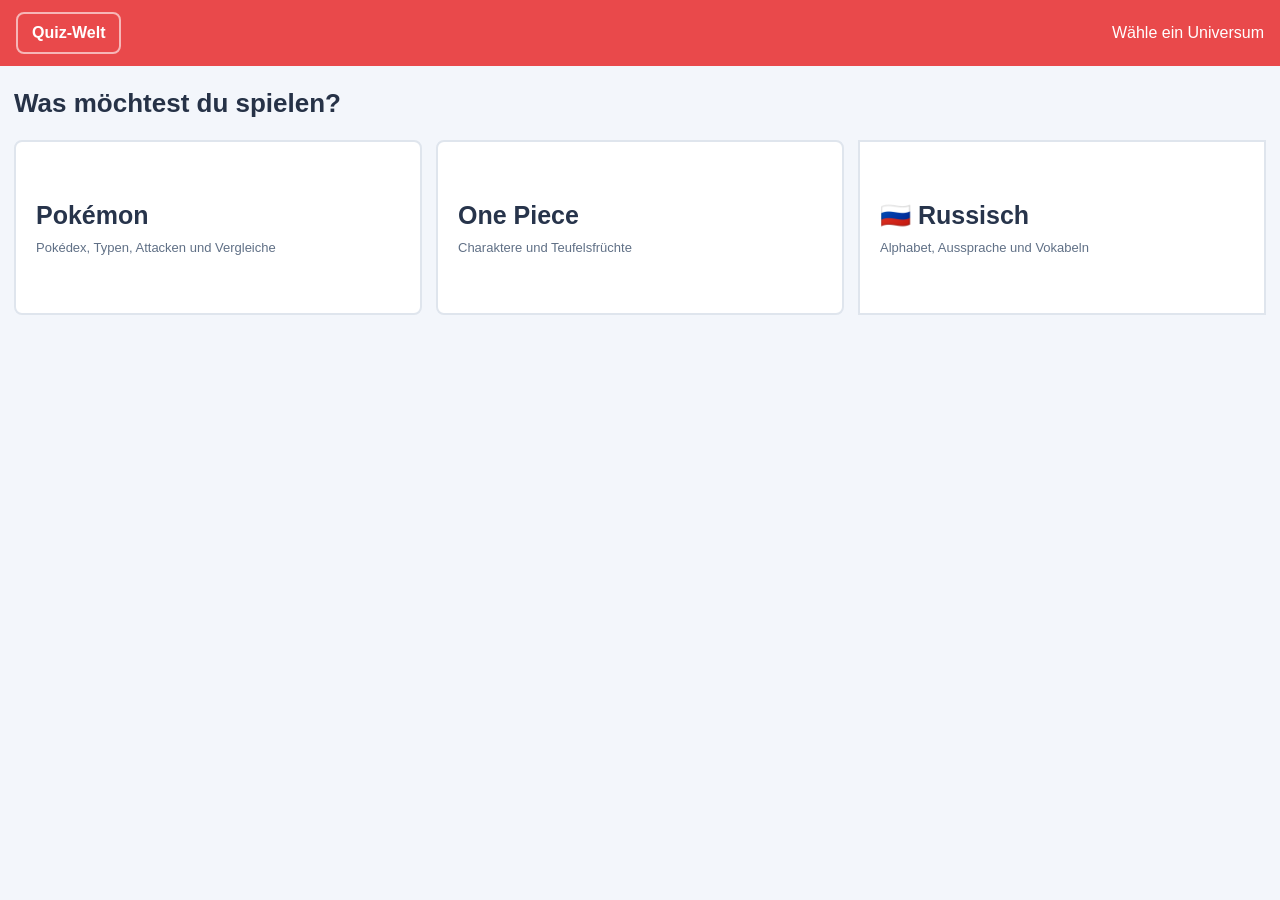
<file: index.html>
<!DOCTYPE html>
<html lang="de">

<head>
    <meta charset="UTF-8">

    <meta name="viewport"
          content="width=device-width, initial-scale=1.0">

    <meta name="theme-color" content="#e9494b">

    <title>Pokémon & One Piece Quiz</title>

    <link rel="manifest"
          href="./manifest.webmanifest">

    <link rel="apple-touch-icon"
          href="./icons/icon-192.png">

    <link rel="stylesheet" href="style.css">
    <link rel="stylesheet" href="mobile.css">

    <!-- DATENBANKEN -->
    <script src="js/daten.js" defer></script>
    <script src="js/onepiece-daten.js" defer></script>
    <script src="js/onepiece-episoden.js" defer></script>
    <script src="js/attacken-daten.js" defer></script>

    <!-- HILFSFUNKTIONEN -->
    <script src="js/hilfe.js" defer></script>
    <script src="js/timer.js" defer></script>
    <script src="js/vorschlaege.js" defer></script>

    <!-- SPIELMODI -->
    <script src="js/modi-namen.js" defer></script>
    <script src="js/modi-typen.js" defer></script>
    <script src="js/modi-attacken.js" defer></script>
    <script src="js/modi-vergleich.js" defer></script>
    <script src="js/onepiece-spiele.js" defer></script>

    <!-- HAUPTPROGRAMM -->
    <script src="js/app.js" defer></script>
</head>

<body>

    <header class="kopf">

        <button id="zur-welt"
                class="logo"
                type="button">
            Quiz-Welt
        </button>

        <span id="kopf-hinweis">
            Wähle ein Universum
        </span>

    </header>

    <main>

        <!-- ================================= -->
        <!-- STARTSEITE -->
        <!-- ================================= -->

        <section id="seite-welt">

            <h1>Was möchtest du spielen?</h1>

            <div class="welten">

                <button id="welt-pokemon"
                        class="welten-karte"
                        type="button">

                    <strong>Pokémon</strong>

                    <span>
                        Pokédex, Typen, Attacken und Vergleiche
                    </span>

                </button>

                <button id="welt-onepiece"
                        class="welten-karte"
                        type="button">

                    <strong>One Piece</strong>

                    <span>
                        Charaktere und Teufelsfrüchte
                    </span>

                </button>

                <!-- NEU: RUSSISCH -->

                <a href="./russisch.html"
                   class="welten-karte"
                   style="text-decoration:none">

                    <strong>🇷🇺 Russisch</strong>

                    <span>
                        Alphabet, Aussprache und Vokabeln
                    </span>

                </a>

            </div>
        </section>


        <!-- ================================= -->
        <!-- POKÉMON-MENÜ -->
        <!-- ================================= -->

        <section id="seite-pokemon" hidden>

            <button id="pokemon-zurueck"
                    class="sekundaer"
                    type="button">
                ← Startseite
            </button>

            <h1>Pokémon Quiz</h1>

            <p id="lade-status" role="status">
                Pokédex wird geladen …
            </p>

            <div id="pokemon-einstellungen"
                 class="einstellungen"
                 hidden>

                <label for="max-generation">

                    <strong>
                        Bis zu welcher Generation
                        hast du gespielt?
                    </strong>

                </label>

                <select id="max-generation">

                    <option value="">
                        Bitte auswählen …
                    </option>

                </select>

                <strong>
                    Welche Generationen möchtest du üben?
                </strong>

                <div class="auswahl-aktionen">

                    <button id="alle-generationen"
                            class="sekundaer"
                            type="button">
                        Alle Generationen
                    </button>

                    <button id="keine-generationen"
                            class="sekundaer"
                            type="button">
                        Auswahl leeren
                    </button>

                </div>

                <div id="generationen-knopfe"
                     class="generationen"></div>

                <p id="umfang-info"
                   class="hinweis"></p>

            </div>


            <div id="modi-bereich" hidden>

                <h2>Pokédex und Namen</h2>

                <div class="modi">

                    <button data-modus="frei"
                            type="button">
                        <strong>Frei</strong>
                        <span>Pokémon frei erraten</span>
                    </button>

                    <button data-modus="reihe"
                            type="button">
                        <strong>Reihenfolge</strong>
                        <span>Mit optionalem Hardcore-Modus</span>
                    </button>

                    <button data-modus="de-en"
                            type="button">
                        <strong>Deutsch → Englisch</strong>
                        <span>Pokémon-Namen übersetzen</span>
                    </button>

                    <button data-modus="en-de"
                            type="button">
                        <strong>Englisch → Deutsch</strong>
                        <span>Pokémon-Namen übersetzen</span>
                    </button>

                </div>


                <h2>Pokémon-Typen</h2>

                <div class="modi">

                    <button data-modus="typen"
                            type="button">
                        <strong>Typen erkennen</strong>
                        <span>Typ-Symbole zuordnen</span>
                    </button>

                    <button data-modus="typ-zufall"
                            type="button">
                        <strong>Zufälliger Typ</strong>
                        <span>Passende Pokémon nennen</span>
                    </button>

                    <button data-modus="typ-wahl"
                            type="button">
                        <strong>Typ vervollständigen</strong>
                        <span>Alle Pokémon eines Typs finden</span>
                    </button>

                </div>


                <h2>Attacken</h2>

                <div class="modi">

                    <button data-modus="attacke-de-en"
                            type="button">
                        <strong>
                            Attacken Deutsch → Englisch
                        </strong>
                        <span>Attackennamen übersetzen</span>
                    </button>

                    <button data-modus="attacke-en-de"
                            type="button">
                        <strong>
                            Attacken Englisch → Deutsch
                        </strong>
                        <span>Attackennamen übersetzen</span>
                    </button>

                    <button data-modus="attacke-wer-frei"
                            type="button">
                        <strong>
                            Wer lernt diese Attacke?
                        </strong>
                        <span>Frei – Lernmethode wählbar</span>
                    </button>

                    <button data-modus="attacke-wer-reihe"
                            type="button">
                        <strong>
                            Wer lernt diese Attacke?
                        </strong>
                        <span>Reihenfolge</span>
                    </button>

                    <button data-modus="pokemon-attacken-frei"
                            type="button">
                        <strong>
                            Attacken eines Pokémon
                        </strong>
                        <span>
                            Frei – Level, TM, VM, Ei, Tutor …
                        </span>
                    </button>

                    <button data-modus="pokemon-attacken-reihe"
                            type="button">
                        <strong>
                            Attacken eines Pokémon
                        </strong>
                        <span>Reihenfolge</span>
                    </button>

                </div>


                <h2>Vergleichsquiz</h2>

                <div class="modi">

                    <button data-modus="pokemon-vergleich"
                            type="button">
                        <strong>Pokémon vergleichen</strong>
                        <span>
                            Farbe, Typen, Größe, Gewicht …
                        </span>
                    </button>

                </div>

            </div>
        </section>


        <!-- ================================= -->
        <!-- ONE-PIECE-MENÜ -->
        <!-- ================================= -->

        <section id="seite-onepiece" hidden>

            <button id="onepiece-zurueck"
                    class="sekundaer"
                    type="button">
                ← Startseite
            </button>

            <h1>One Piece Quiz</h1>

            <div class="einstellungen">

                <label for="onepiece-episode">
                    <strong>
                        Bis zu welcher Anime-Episode
                        hast du geschaut?
                    </strong>
                </label>

                <input id="onepiece-episode"
                       type="number"
                       min="1"
                       step="1"
                       placeholder="Beispiel: 650">

                <strong>
                    Wann werden Teufelsfrüchte freigeschaltet?
                </strong>

                <label>
                    <input type="radio"
                           name="op-freigabe"
                           value="erwaehnung">

                    Fruit Debut – Frucht erstmals gezeigt
                </label>

                <label>
                    <input type="radio"
                           name="op-freigabe"
                           value="anwendung"
                           checked>

                    Usage Debut – Fähigkeit erstmals genutzt
                </label>

                <button id="episode-speichern"
                        type="button">
                    Einstellungen übernehmen
                </button>

                <p id="episode-status"
                   class="hinweis"
                   role="status"></p>

            </div>


            <div id="onepiece-modi" hidden>

                <h2>Charaktere</h2>

                <div class="modi">

                    <button data-op-modus="op-vergleich"
                            type="button">
                        <strong>Charaktere vergleichen</strong>
                        <span>
                            Alter, Größe, Kopfgeld, Frucht, Arc
                        </span>
                    </button>

                </div>


                <h2>Teufelsfrüchte</h2>

                <div class="modi">

                    <button data-op-modus="op-frucht-sprache"
                            type="button">
                        <strong>
                            Teufelsfrüchte übersetzen
                        </strong>
                        <span>
                            Deutsch, Englisch, Japanisch
                        </span>
                    </button>

                    <button data-op-modus="op-frucht-anwender"
                            type="button">
                        <strong>Frucht → Anwender</strong>
                        <span>
                            Wer nutzt diese Frucht?
                        </span>
                    </button>

                    <button data-op-modus="op-anwender-frucht"
                            type="button">
                        <strong>Anwender → Frucht</strong>
                        <span>
                            Welche Frucht gehört zur Figur?
                        </span>
                    </button>

                </div>

                <p class="hinweis">
                    Die Episodenfilter benutzen deinen
                    lokalen Wiki-Datensatz.
                </p>

            </div>
        </section>


        <!-- ================================= -->
        <!-- SPIELBEREICH -->
        <!-- ================================= -->

        <section id="seite-spiel" hidden>

            <div class="spiel-kopf">

                <button id="spiel-zurueck"
                        class="sekundaer"
                        type="button">
                    ← Zurück
                </button>

                <h2 id="spiel-titel"></h2>

                <strong>
                    ⏱ <span id="spiel-timer">00:00</span>
                </strong>

            </div>

            <p id="spiel-umfang"
               class="hinweis"></p>

            <div id="spiel-inhalt"></div>

        </section>

    </main>


    <!-- SERVICE WORKER -->

    <script>

        if ("serviceWorker" in navigator) {

            window.addEventListener("load", async () => {

                try {

                    await navigator.serviceWorker.register(
                        "./sw.js"
                    );

                } catch (fehler) {

                    console.warn(
                        "Service Worker:",
                        fehler
                    );
                }
            });
        }
    </script>

</body>
</html>
</file>
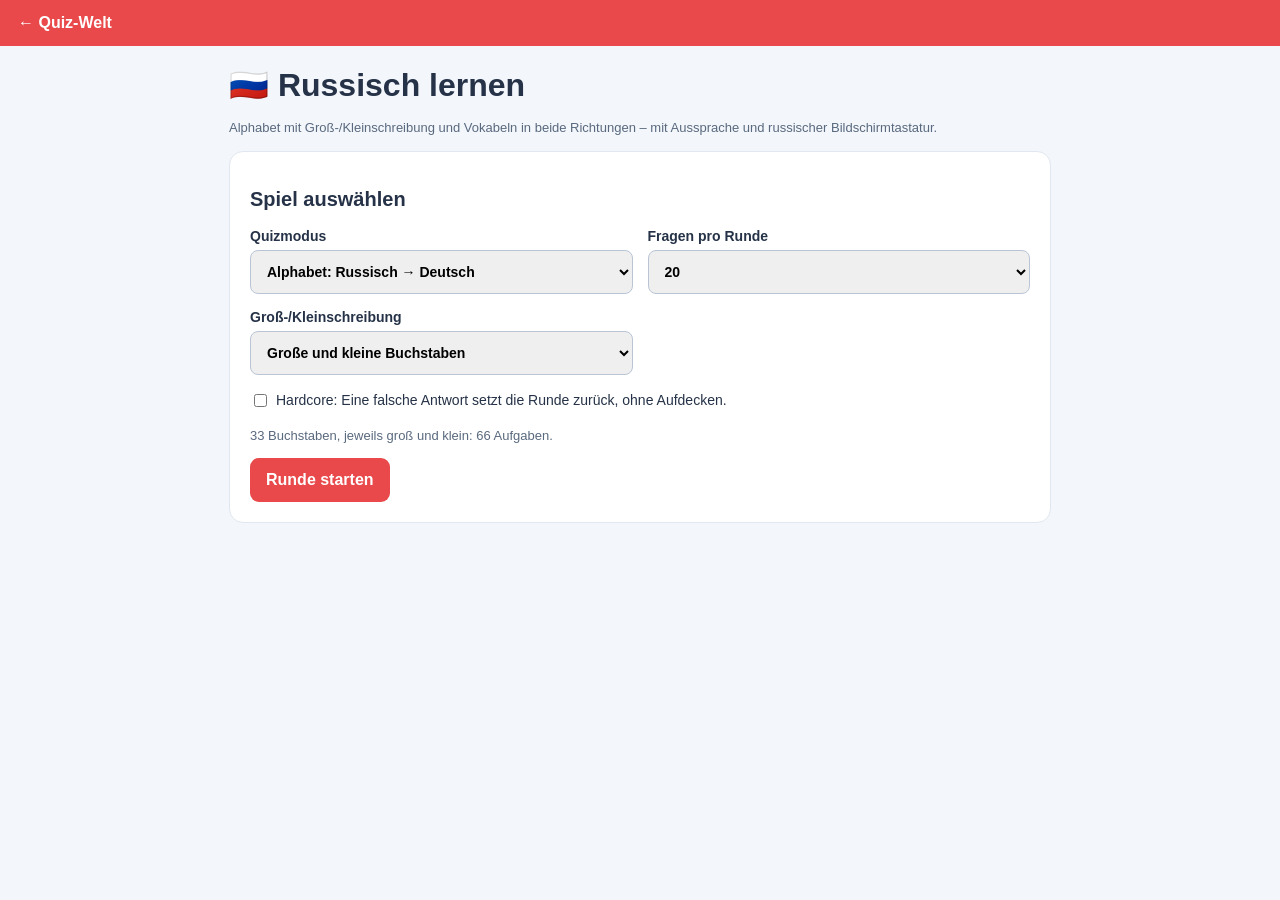
<file: russisch.html>
<!DOCTYPE html>
<html lang="de">
<head>
    <meta charset="UTF-8">
    <meta name="viewport" content="width=device-width, initial-scale=1">
    <meta name="theme-color" content="#e9494b">

    <title>Russisch lernen – Quiz-Welt</title>

    <link rel="manifest" href="./manifest.webmanifest">
    <link rel="apple-touch-icon" href="./icons/icon-192.png">

    <style>
        :root {
            font-family: Arial, sans-serif;
            color: #253247;
            background: #f3f6fb;
        }

        * {
            box-sizing: border-box;
        }

        body {
            margin: 0;
        }

        [hidden] {
            display: none !important;
        }

        header {
            background: #e9494b;
            color: white;
            padding: 14px 18px;
        }

        header a {
            color: white;
            text-decoration: none;
            font-weight: bold;
        }

        main {
            max-width: 850px;
            margin: 20px auto;
            padding: 0 14px 40px;
        }

        h1 {
            margin: 14px 0;
        }

        h2 {
            font-size: 20px;
        }

        .karte {
            background: white;
            border: 1px solid #e1e7ef;
            border-radius: 14px;
            padding: 20px;
            margin-bottom: 15px;
        }

        .auswahl {
            display: grid;
            grid-template-columns: repeat(2, minmax(0, 1fr));
            gap: 15px;
        }

        label {
            display: flex;
            flex-direction: column;
            gap: 6px;
            font-size: 14px;
            font-weight: bold;
        }

        label.zeile {
            flex-direction: row;
            align-items: center;
            font-weight: normal;
        }

        button,
        input,
        select {
            font: inherit;
        }

        input,
        select {
            padding: 12px;
            border: 1px solid #b9c5d5;
            border-radius: 8px;
            min-width: 0;
            width: 100%;
        }

        button {
            border: 0;
            border-radius: 9px;
            padding: 12px 16px;
            min-height: 44px;
            cursor: pointer;
            background: #e9494b;
            color: white;
            font-weight: bold;
        }

        button:hover:not(:disabled) {
            filter: brightness(0.95);
        }

        button:disabled {
            opacity: 0.55;
            cursor: not-allowed;
        }

        button.sekundaer {
            background: #5c6f87;
        }

        .hinweis {
            color: #59697e;
            font-size: 13px;
            line-height: 1.5;
        }

        .leiste {
            height: 9px;
            background: #e5eaf1;
            border-radius: 99px;
            overflow: hidden;
        }

        #ru-balken {
            height: 100%;
            width: 0;
            background: #e9494b;
            transition: width 0.15s;
        }

        .frage-etikett {
            color: #64748b;
            font-size: 13px;
            font-weight: bold;
        }

        #ru-frage {
            background: #f3f6fb;
            border-radius: 12px;
            padding: 25px 10px;
            margin: 10px 0;
            text-align: center;
            font-size: clamp(32px, 7vw, 56px);
            line-height: 1.4;
            overflow-wrap: anywhere;
        }

        #ru-aussprache {
            font-size: 15px;
            line-height: 1.5;
            color: #506179;
        }

        .ru-eingabe-zeile {
            display: flex;
            gap: 8px;
            margin: 14px 0;
        }

        .ru-eingabe-zeile input {
            flex: 1;
        }

        .ru-aktionen {
            display: flex;
            flex-wrap: wrap;
            gap: 9px;
            margin-top: 10px;
        }

        .meldung {
            min-height: 25px;
            font-weight: bold;
            margin: 14px 0 6px;
        }

        .ru-ok {
            color: #117a3b;
        }

        .ru-warn {
            color: #af6518;
        }

        #ru-tastatur {
            display: grid;
            gap: 6px;
            background: #eef2f8;
            padding: 10px;
            border-radius: 12px;
            margin: 12px 0;
        }

        .ru-tastenzeile {
            display: flex;
            justify-content: center;
            gap: 4px;
        }

        .ru-taste {
            flex: 1;
            min-width: 0;
            padding: 6px 0;
            min-height: 41px;
            border: 1px solid #cbd5e1;
            background: white;
            color: #27344b;
            border-radius: 6px;
            font-size: 16px;
        }

        .ru-sonder {
            font-size: 12px;
            background: #dce5f1;
        }

        :focus-visible {
            outline: 3px solid #287cc9;
            outline-offset: 2px;
        }

        @media (max-width: 600px) {
            .auswahl {
                grid-template-columns: 1fr;
            }

            .karte {
                padding: 14px;
            }

            .ru-taste {
                font-size: 14px;
                min-height: 39px;
            }

            .ru-eingabe-zeile {
                flex-wrap: wrap;
            }

            .ru-eingabe-zeile input {
                flex-basis: 100%;
                font-size: 16px;
            }
        }
    </style>

    <script src="./js/russisch-daten.js" defer></script>
    <script src="./js/russisch-spiele.js" defer></script>
</head>

<body>
    <header>
        <a href="./index.html">← Quiz-Welt</a>
    </header>

    <main>
        <h1>🇷🇺 Russisch lernen</h1>

        <p class="hinweis">
            Alphabet mit Groß-/Kleinschreibung und Vokabeln
            in beide Richtungen – mit Aussprache und
            russischer Bildschirmtastatur.
        </p>

        <section class="karte">
            <h2>Spiel auswählen</h2>

            <div class="auswahl">

                <label>
                    Quizmodus

                    <select id="ru-modus">
                        <option value="alpha-ru-de">
                            Alphabet: Russisch → Deutsch
                        </option>

                        <option value="alpha-de-ru">
                            Alphabet: Deutsch → Russisch
                        </option>

                        <option value="vocab-ru-de">
                            Vokabeln: Russisch → Deutsch
                        </option>

                        <option value="vocab-de-ru">
                            Vokabeln: Deutsch → Russisch
                        </option>
                    </select>
                </label>

                <label>
                    Fragen pro Runde

                    <select id="ru-anzahl">
                        <option value="10">10</option>
                        <option value="20" selected>20</option>
                        <option value="50">50</option>
                        <option value="alle">Alle</option>
                    </select>
                </label>

                <label id="ru-buchstaben-feld">
                    Groß-/Kleinschreibung

                    <select id="ru-buchstaben">
                        <option value="beide">
                            Große und kleine Buchstaben
                        </option>

                        <option value="gross">
                            Nur Großbuchstaben
                        </option>

                        <option value="klein">
                            Nur Kleinbuchstaben
                        </option>
                    </select>
                </label>

                <label id="ru-wortschatz-feld" hidden>
                    Vokabelumfang

                    <select id="ru-wortschatz">
                        <option value="100">
                            Erste 100 Vokabeln
                        </option>

                        <option value="200">
                            Erste 200 Vokabeln
                        </option>

                        <option value="alle">
                            Alle verfügbaren Vokabeln
                        </option>
                    </select>
                </label>
            </div>

            <p>
                <label class="zeile">
                    <input id="ru-hardcore"
                           type="checkbox"
                           style="width:auto">

                    Hardcore: Eine falsche Antwort setzt die
                    Runde zurück, ohne Aufdecken.
                </label>
            </p>

            <p class="hinweis" id="ru-dateninfo"></p>

            <button id="ru-start" type="button">
                Runde starten
            </button>
        </section>

        <section id="ru-spiel" class="karte" hidden>

            <p id="ru-fortschritt"
               class="frage-etikett"></p>

            <div class="leiste">
                <div id="ru-balken"></div>
            </div>

            <p class="frage-etikett"
               id="ru-frage-label"></p>

            <div id="ru-frage"></div>

            <p id="ru-aussprache"></p>

            <button id="ru-hoeren"
                    class="sekundaer"
                    type="button">
                🔊 Russisch anhören
            </button>

            <form id="ru-formular"
                  class="ru-eingabe-zeile">

                <input id="ru-eingabe"
                       type="text"
                       autocomplete="off"
                       autocapitalize="off"
                       autocorrect="off"
                       spellcheck="false"
                       aria-label="Deine Antwort">

                <button id="ru-pruefen" type="submit">
                    Prüfen ↵
                </button>
            </form>

            <div id="ru-tastatur"
                 aria-label="Russische Bildschirmtastatur"
                 hidden></div>

            <p id="ru-meldung"
               class="meldung"
               role="status"></p>

            <div class="ru-aktionen">
                <button id="ru-aufdecken"
                        class="sekundaer"
                        type="button">
                    Lösung aufdecken
                </button>

                <button id="ru-weiter"
                        type="button"
                        hidden>
                    Nächste Frage
                </button>
            </div>

            <p class="hinweis" id="ru-statistik"></p>

            <p class="hinweis">
                Die schriftliche Aussprache ist vereinfacht.
                Die Sprachausgabe hängt von den russischen
                Stimmen deines Geräts ab. Bei kyrillischen
                Aufgaben zählt die Groß-/Kleinschreibung
                nur im Alphabetquiz.
            </p>

        </section>
    </main>

    <script>
        if ("serviceWorker" in navigator) {
            window.addEventListener("load", () =>
                navigator.serviceWorker.register("./sw.js")
                    .catch(console.warn)
            );
        }
    </script>
</body>
</html>
</file>
<file: style.css>
/* =========================================
   1. GRUNDLAYOUT
   ========================================= */

:root {
    font-family: Arial, sans-serif;
    color: #263247;
    background: #f3f6fb;
}

* {
    box-sizing: border-box;
}

body {
    margin: 0;
}

[hidden] {
    display: none !important;
}

.kopf {
    display: flex;
    align-items: center;
    justify-content: space-between;
    gap: 16px;

    padding: 12px max(
        16px,
        calc((100vw - 1400px) / 2)
    );

    background: #e9494b;
    color: white;
}

.logo {
    background: transparent;
    color: white;
    border: 2px solid #ffffff99;
    font-weight: bold;
}

main {
    max-width: 1400px;
    margin: 14px auto;
    padding: 0 14px 30px;
}

h1 {
    font-size: 26px;
}

h2 {
    margin: 18px 0 12px;
    font-size: 21px;
}

h3 {
    font-size: 16px;
}

p {
    line-height: 1.4;
}


/* =========================================
   2. EINGABEN UND BUTTONS
   ========================================= */

button,
input,
select {
    font: inherit;
}

button {
    padding: 10px 14px;
    border: none;
    border-radius: 8px;
    background: #e9494b;
    color: white;
    cursor: pointer;
}

button:hover:not(:disabled) {
    filter: brightness(0.94);
}

button:disabled {
    opacity: 0.5;
    cursor: not-allowed;
}

button:focus-visible,
input:focus-visible,
select:focus-visible {
    outline: 3px solid #4b86db;
    outline-offset: 2px;
}

input,
select {
    padding: 10px;
    border: 1px solid #bdc7d3;
    border-radius: 8px;
    min-width: 0;
}

.sekundaer {
    background: #64748b;
}

.aufgeben {
    background: #c8750d;
}

.hinweis {
    color: #657185;
    font-size: 13px;
}

.meldung {
    min-height: 24px;
    margin: 8px 0;
    color: #177744;
    font-size: 13px;
    font-weight: bold;
}

.meldung::after {
    content: attr(data-fortschritt);
    float: right;
    color: #4e5d72;
}

.fortschritt,
.statistik {
    font-size: 14px;
    font-weight: bold;
    color: #64748b;
}

.aktionen,
.auswahl-aktionen,
.generationen {
    display: flex;
    flex-wrap: wrap;
    gap: 8px;
}


/* =========================================
   3. STARTSEITEN UND MENÜS
   ========================================= */

.welten,
.modi {
    display: grid;

    grid-template-columns: repeat(
        auto-fit,
        minmax(220px, 1fr)
    );

    gap: 14px;
}

.welten-karte,
.modi button {
    min-height: 110px;
    padding: 20px;

    background: white;
    color: #27344b;
    border: 2px solid #dfe5ed;

    text-align: left;

    display: flex;
    flex-direction: column;
    justify-content: center;
    align-items: flex-start;
    gap: 10px;
}

.welten-karte {
    min-height: 175px;
}

.welten-karte strong {
    font-size: 25px;
}

.modi button strong {
    font-size: 17px;
}

.welten-karte span,
.modi button span {
    color: #607086;
    font-size: 13px;
}

.welten-karte:hover,
.modi button:hover {
    border-color: #e9494b;
}

.einstellungen {
    margin: 18px 0;
    padding: 18px;

    background: white;
    border-radius: 12px;

    display: flex;
    flex-direction: column;
    align-items: flex-start;
    gap: 12px;
}

.einstellungen select,
.einstellungen input[type="number"] {
    width: min(100%, 320px);
}

.generations-chip {
    background: #e4ebf5;
    border: 2px solid transparent;
    color: #27344b;
}

.generations-chip.aktiv {
    background: #e9494b;
    color: white;
    border-color: #b83235;
}


/* =========================================
   4. SPIELKOPF UND EINGABEN
   ========================================= */

.spiel-kopf {
    display: flex;
    flex-wrap: wrap;
    align-items: center;
    justify-content: space-between;
    gap: 12px;
}

.spiel-kopf h2 {
    margin: 0;
}

#spiel-timer {
    font-variant-numeric: tabular-nums;
}

.eingabe-leiste {
    display: flex;
    flex-wrap: wrap;
    align-items: center;
    gap: 9px;

    padding: 10px;
    border-radius: 10px;
    background: white;
}

.namen-eingabe {
    flex: 1;
    min-width: 190px;
}

.schatten-label,
.hardcore-label,
.uebung-label {
    display: inline-flex;
    align-items: center;
    gap: 6px;

    font-size: 13px;
    white-space: nowrap;
}

.hardcore-label {
    color: #b91c1c;
    font-weight: bold;
}


/* =========================================
   5. POKÉDEX-KARTEN
   ========================================= */

/*
 * Das normale Pokédex-Raster bleibt kompakt.
 * So passen möglichst viele Pokémon auf
 * einen Bildschirm.
 */

.dex-grid {
    display: grid;

    grid-template-columns: repeat(
        19,
        minmax(0, 1fr)
    );

    gap: 3px;
}

.pokemon-karte {
    min-width: 0;
    height: 57px;
    padding: 2px;

    border: 1px solid #dde4ec;
    border-radius: 5px;
    background: white;

    overflow: hidden;

    display: flex;
    flex-direction: column;
    justify-content: center;
    align-items: center;
}

.pokemon-karte.gefunden {
    background: #e1f6e5;
    border-color: #83c994;
}

.pokemon-karte.aufgedeckt {
    background: #ffe6e2;
    border-color: #e7a1a1;
}

.pokemon-karte.aktuell {
    outline: 2px solid #e9494b;
    outline-offset: -2px;
}

.dex-nummer {
    font-size: 9px;
    color: #8a96a5;
}

.karten-inhalt {
    flex: 1;
    width: 100%;
    min-height: 0;

    overflow: hidden;

    display: flex;
    flex-direction: column;
    align-items: center;
    justify-content: center;
}

.fragezeichen {
    font-size: 26px;
    color: #b7c1ce;
}

.mini-bild {
    max-width: 100%;
    height: 33px;
    object-fit: contain;
}

.mini-bild.schatten {
    filter: brightness(0);
    opacity: 0.85;
}

.mini-name {
    max-width: 100%;
    overflow: hidden;

    white-space: nowrap;
    text-overflow: ellipsis;

    font-size: 9px;
    font-weight: bold;
    text-align: center;
}


/* =========================================
   6. TYP-VERVOLLSTÄNDIGEN-RASTER
   ========================================= */

.typ-raster {
    grid-template-columns: repeat(
        auto-fill,
        minmax(85px, 1fr)
    );
}

.typ-raster .pokemon-karte {
    height: 100px;
}

.typ-raster .mini-bild {
    height: 58px;
}

.typ-raster .mini-name {
    font-size: 11px;
}

.zeit-etikett {
    font-size: 9px;
    color: #6a7687;
    white-space: nowrap;
}


/* =========================================
   7. ATTACKENQUIZ – GROSSE ERGEBNISKARTEN
   ========================================= */

/*
 * NEU:
 *
 * Das Attackenquiz besitzt bereits die Klasse
 * "antwort-raster".
 *
 * Deshalb können wir nur dessen Felder vergrößern,
 * ohne den normalen Pokédex zu verändern.
 */


/* Breiterer Spielbereich bei Ergebnis-Rastern */

.frage-karte:has(.antwort-raster:not(:empty)) {
    max-width: 1120px;
}


/* Größeres Raster mit weniger Spalten */

.antwort-raster {
    display: grid;

    grid-template-columns: repeat(
        auto-fill,
        minmax(min(100%, 180px), 1fr)
    );

    gap: 10px;
    margin-top: 14px;
}


/* Größere Karten */

.antwort-raster .pokemon-karte {
    width: 100%;

    height: auto;
    min-height: 96px;

    padding: 12px 10px;

    border-radius: 10px;
    border-width: 2px;

    overflow: visible;

    justify-content: center;
    align-items: center;
}


/* Inhalt darf vollständig angezeigt werden */

.antwort-raster .karten-inhalt {
    flex: 0 1 auto;

    width: 100%;
    height: auto;
    min-height: 65px;

    overflow: visible;

    display: flex;
    flex-direction: column;
    justify-content: center;
    align-items: center;

    gap: 6px;
}


/*
 * WICHTIGSTE ÄNDERUNG:
 *
 * Bisher hatten Attackennamen:
 * - eine Schriftgröße von 9px
 * - white-space: nowrap
 * - text-overflow: ellipsis
 *
 * Dadurch wurden längere Namen abgeschnitten.
 *
 * Jetzt:
 * - 15px Schriftgröße
 * - beliebig viele Textzeilen
 * - kein Abschneiden mehr
 */

.antwort-raster .mini-name {
    display: block;

    width: 100%;
    max-width: 100%;

    font-size: 15px;
    font-weight: 600;
    line-height: 1.4;

    text-align: center;

    white-space: normal;
    overflow: visible;
    text-overflow: clip;

    overflow-wrap: anywhere;
    word-break: normal;
}


/* Pokémon-Bilder bei Attacke -> Pokémon */

.antwort-raster .mini-bild {
    display: block;

    width: 55px;
    height: 55px;

    max-width: 100%;

    object-fit: contain;
}


/* Fragezeichen deutlich anzeigen */

.antwort-raster .fragezeichen {
    font-size: 32px;
    line-height: 1;
}


/* Gefundene Attacken besser hervorheben */

.antwort-raster .pokemon-karte.gefunden {
    background: #e1f6e5;
    border-color: #71bd83;
}

.antwort-raster .pokemon-karte.aufgedeckt {
    background: #ffe6e2;
    border-color: #e7a1a1;
}


/* Abstände bei sehr langen Attacken */

.antwort-raster .pokemon-karte:has(.mini-name) {
    padding-top: 16px;
    padding-bottom: 16px;
}


/* =========================================
   8. FRAGEN UND TYPEN
   ========================================= */

.frage-karte {
    max-width: 700px;
    margin: 12px auto;
    padding: 22px;

    border-radius: 12px;
    background: white;
}

.frage-name {
    padding: 34px 10px;
    margin: 20px 0;

    border-radius: 12px;
    background: #f2f5fa;

    font-size: clamp(25px, 5vw, 42px);
    font-weight: bold;
    text-align: center;

    overflow-wrap: anywhere;
}

.frage-karte .namen-eingabe {
    width: 100%;
}

.pokemon-frage {
    display: flex;
    flex-direction: column;
    align-items: center;
    justify-content: center;

    padding: 8px;
    border-radius: 12px;
    background: #f2f5fa;
}

.artwork {
    width: 140px;
    height: 140px;
    object-fit: contain;
}

.pokemon-frage strong {
    font-size: 23px;
}

.typ-felder {
    display: grid;

    grid-template-columns: repeat(
        2,
        minmax(0, 1fr)
    );

    gap: 8px;
}

.typ-feld {
    min-height: 60px;

    display: flex;
    align-items: center;
    justify-content: center;

    border: 2px solid #cbd5e1;
    background: #f3f6fb;
    color: #27344b;
}

.typ-feld.aktiv {
    border-color: #e9494b;
    outline: 2px solid #ffd9d9;
}

.typen-palette,
.typ-auswahl {
    display: grid;

    grid-template-columns: repeat(
        5,
        minmax(0, 1fr)
    );

    gap: 6px;
    margin: 12px 0;
}

.typ-button {
    min-width: 0;
    min-height: 65px;

    display: flex;
    align-items: center;
    justify-content: center;
    flex-direction: column;
    gap: 3px;

    background: var(--typ-farbe);
    color: white;

    border: 2px solid transparent;

    font-size: 12px;
    font-weight: bold;
}

.typ-button.aktiv {
    border-color: #111827;
}

.typ-symbol {
    width: 27px;
    height: 27px;

    display: inline-flex;
    align-items: center;
    justify-content: center;

    font-size: 24px;
    font-weight: bold;
}

.typ-symbol img {
    max-width: 100%;
    max-height: 100%;
}

.typ-plakette {
    display: inline-flex;
    align-items: center;
    gap: 6px;

    background: var(--typ-farbe);
    border-radius: 8px;
    color: white;

    padding: 6px 10px;

    font-size: 13px;
    font-weight: bold;
}

.typ-frage {
    display: flex;
    flex-wrap: wrap;
    align-items: center;
    justify-content: center;
    gap: 10px;

    margin: 8px 0;
    padding: 10px;

    border-radius: 10px;
    background: white;

    color: #64748b;
    font-size: 13px;
}


/* =========================================
   9. AUTOVERVOLLSTÄNDIGUNG
   ========================================= */

.vorschlaege {
    display: grid;
    gap: 4px;
    margin: 8px 0;
}

.vorschlag {
    display: flex;
    align-items: center;
    gap: 10px;

    text-align: left;

    background: #f1f5fa;
    color: #27344b;

    border: 1px solid #dbe4ef;
}

.vorschlag:hover {
    background: #e2eaf5;
}

.vorschlag img {
    width: 43px;
    height: 43px;
    object-fit: contain;
}

.vorschlag-bild {
    display: flex;
    align-items: center;
    justify-content: center;

    width: 43px;
    height: 43px;

    background: #cbd5e1;
    border-radius: 6px;
}

.vorschlag small {
    display: block;
    color: #64748b;
}


/* =========================================
   10. VERGLEICHSQUIZ
   ========================================= */

.vergleich-frage {
    display: flex;
    flex-direction: column;
    gap: 10px;
}

.vergleich-tabelle {
    width: 100%;

    border-collapse: separate;
    border-spacing: 4px;

    table-layout: fixed;
}

.vergleich-tabelle th {
    font-size: 11px;
    color: #657185;

    text-align: center;
    overflow-wrap: anywhere;
}

.vergleich-tabelle td {
    padding: 10px 4px;
    border-radius: 8px;

    font-size: 12px;
    font-weight: bold;
    text-align: center;

    overflow-wrap: anywhere;
}

.vergleich-tabelle .neutral {
    background: #e2e8f0;
    color: #334155;
}

.vergleich-tabelle .gruen {
    background: #c4f1ce;
    color: #166534;
}

.vergleich-tabelle .gelb {
    background: #fef08a;
    color: #854d0e;
}

.vergleich-tabelle .rot {
    background: #fecaca;
    color: #991b1b;
}

.vergleich-tabelle img {
    display: block;

    width: 48px;
    height: 48px;
    margin: auto;

    object-fit: contain;
}

.vergleich-info {
    font-size: 12px;
    color: #64748b;
}

.tabellen-scroll {
    overflow-x: auto;
}


/* =========================================
   11. ONE PIECE
   ========================================= */

.onepiece-bild {
    width: 130px;
    height: 130px;

    object-fit: contain;
    border-radius: 10px;
}

.frucht-frage {
    padding: 22px 12px;
    text-align: center;

    border-radius: 12px;
    background: #f1f5fa;
}

.frucht-frage strong {
    font-size: 25px;
}

.frucht-frage small {
    display: block;
    margin-top: 8px;
    color: #64748b;
}

.optionen-zeile {
    display: flex;
    flex-wrap: wrap;
    align-items: center;
    gap: 10px;
    margin: 12px 0;
}

.optionen-zeile select {
    flex: 1;
}

.inhalt-hinweis {
    padding: 10px;
    border-radius: 8px;

    background: #eff6ff;
    color: #334155;
    font-size: 13px;
}


/* =========================================
   12. RESPONSIVE DESIGN
   ========================================= */

@media (max-width: 1100px) {

    .dex-grid {
        grid-template-columns: repeat(
            15,
            minmax(0, 1fr)
        );
    }

    /* Das Attackenquiz behält größere Karten */

    .antwort-raster {
        grid-template-columns: repeat(
            auto-fill,
            minmax(min(100%, 180px), 1fr)
        );
    }
}


@media (max-width: 800px) {

    .dex-grid {
        grid-template-columns: repeat(
            12,
            minmax(0, 1fr)
        );
    }

    .antwort-raster {
        grid-template-columns: repeat(
            auto-fill,
            minmax(min(100%, 170px), 1fr)
        );
    }
}


@media (max-width: 550px) {

    .dex-grid {
        grid-template-columns: repeat(
            8,
            minmax(0, 1fr)
        );
    }

    /* Auf Mobilgeräten ungefähr zwei Attackenkarten */

    .antwort-raster {
        grid-template-columns: repeat(
            auto-fit,
            minmax(min(100%, 145px), 1fr)
        );

        gap: 8px;
    }

    .antwort-raster .pokemon-karte {
        min-height: 100px;
        padding: 12px 8px;
    }

    .antwort-raster .mini-name {
        font-size: 14px;
    }

    .typen-palette,
    .typ-auswahl {
        grid-template-columns: repeat(
            4,
            minmax(0, 1fr)
        );
    }

    .frage-karte {
        padding: 15px;
    }

    .artwork {
        width: 115px;
        height: 115px;
    }

    .eingabe-leiste .namen-eingabe {
        flex-basis: 100%;
    }

    .vergleich-tabelle {
        min-width: 650px;
    }
}
</file>
<file: mobile.css>
/* =========================================
   MOBILE ANPASSUNGEN
   ========================================= */

@media (max-width: 600px) {

    /* Mehr Platz für den eigentlichen Spielbereich */
    main {
        padding: 0 10px 24px;
    }

    .kopf {
        gap: 8px;
        padding: 12px;
    }

    .kopf #kopf-hinweis {
        font-size: 12px;
        text-align: right;
    }

    h1 {
        font-size: 23px;
    }

    /* Große Berührungsflächen */
    button {
        min-height: 44px;
    }

    /* Verhindert automatisches Heranzoomen
       beim Fokussieren von Eingabefeldern auf iOS */
    input,
    select {
        font-size: 16px;
    }

    /* Ein Modus pro Zeile */
    .modi,
    .welten {
        grid-template-columns: 1fr;
        gap: 8px;
    }

    .modi button {
        min-height: 88px;
        padding: 14px;
    }

    .einstellungen {
        padding: 12px;
    }

    /* Pokédex: größere Karten als bisher */
    .dex-grid:not(.antwort-raster):not(.typ-raster) {
        grid-template-columns: repeat(
            5,
            minmax(0, 1fr)
        );

        gap: 4px;
    }

    .dex-grid:not(.antwort-raster):not(.typ-raster)
    .pokemon-karte {
        height: 72px;
    }

    .dex-grid:not(.antwort-raster):not(.typ-raster)
    .mini-bild {
        height: 37px;
    }

    .dex-grid:not(.antwort-raster):not(.typ-raster)
    .mini-name {
        font-size: 10px;
        white-space: normal;
        line-height: 1.1;
        overflow-wrap: anywhere;
    }

    /* Attackenkarten bleiben gut lesbar */
    .antwort-raster {
        grid-template-columns: repeat(
            2,
            minmax(0, 1fr)
        );
    }

    .antwort-raster .pokemon-karte {
        min-height: 95px;
    }

    /* Eingabe mit Prüfen-Button */
    .antwort-form {
        display: flex;
        gap: 8px;
    }

    .antwort-form .namen-eingabe {
        min-width: 0;
        flex: 1;
    }

    .antwort-form button {
        flex-shrink: 0;
    }

    /* Vergleichstabellen können seitlich scrollen */
    .tabellen-scroll {
        overflow-x: auto;
    }

    .vergleich-tabelle {
        min-width: 650px;
    }

    /* Typ-Symbole nicht zu klein */
    .typen-palette,
    .typ-auswahl {
        grid-template-columns: repeat(
            3,
            minmax(0, 1fr)
        );
    }
}
</file>
